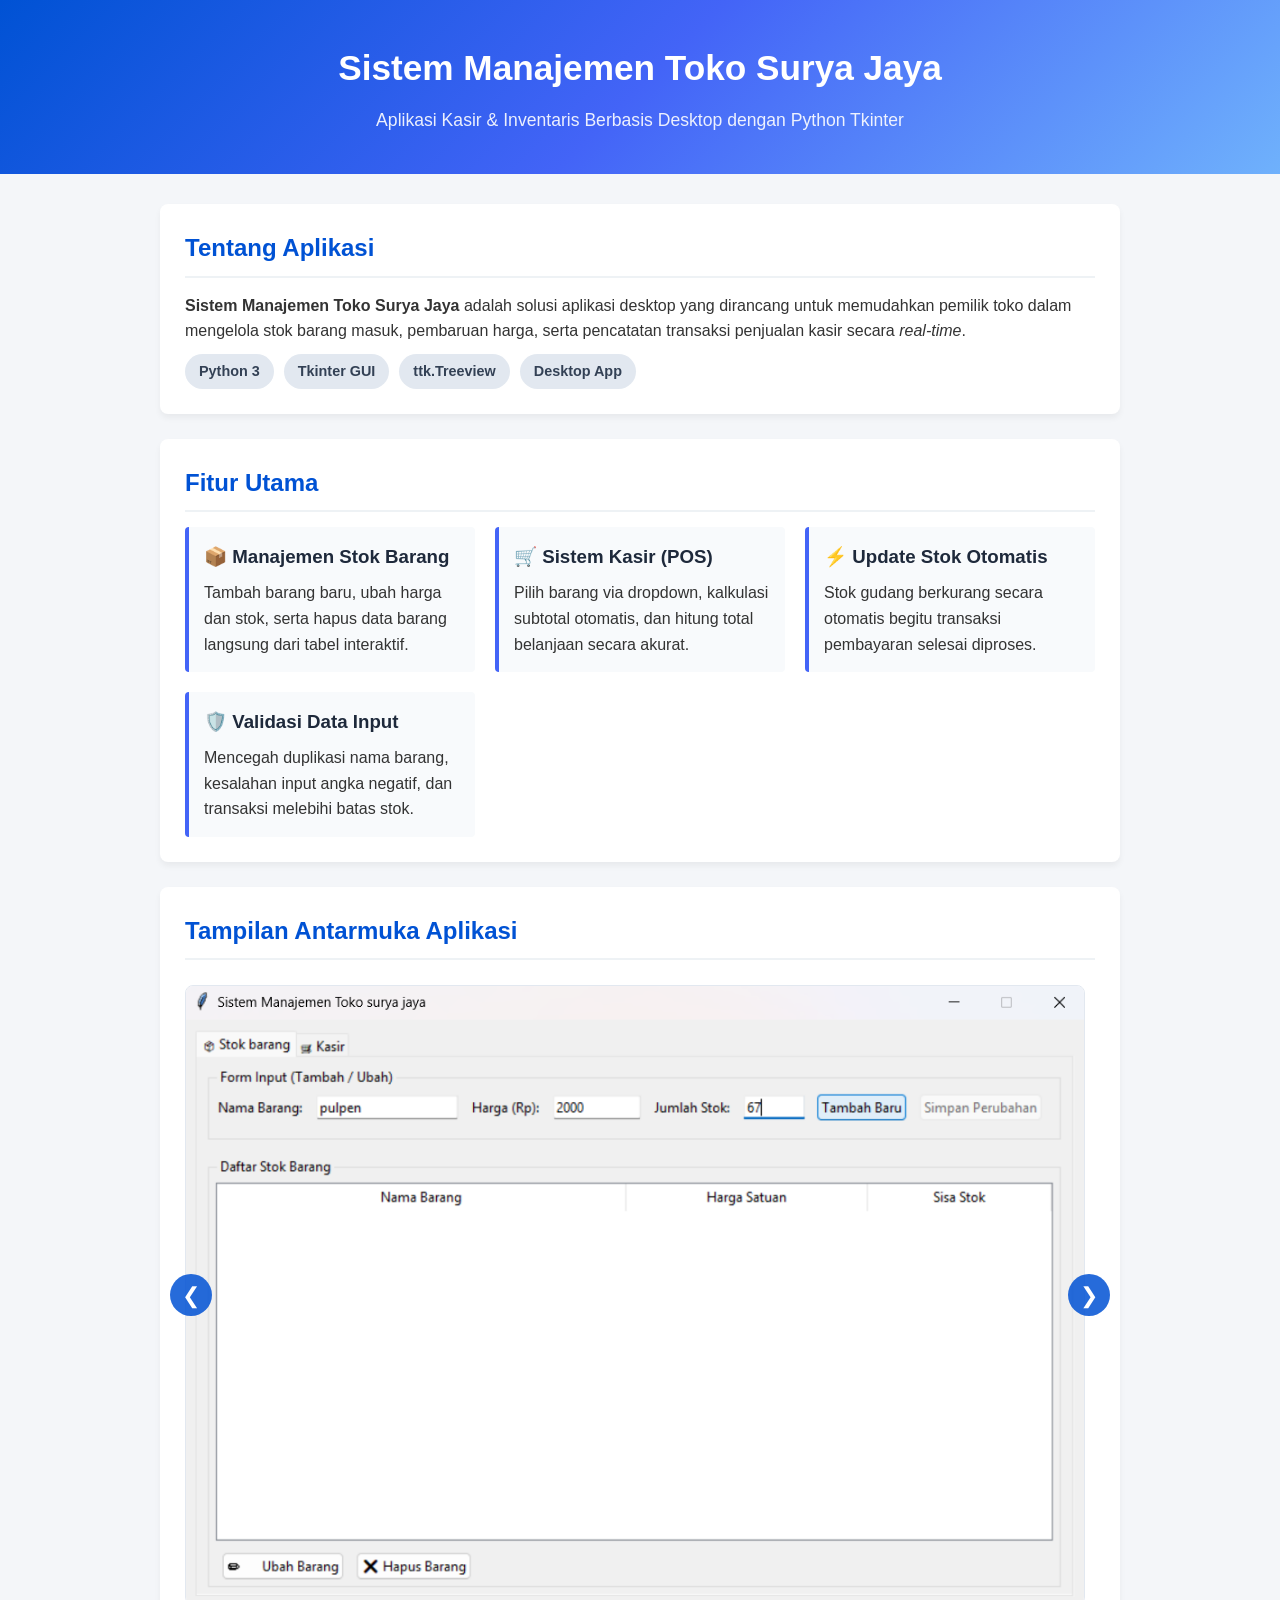
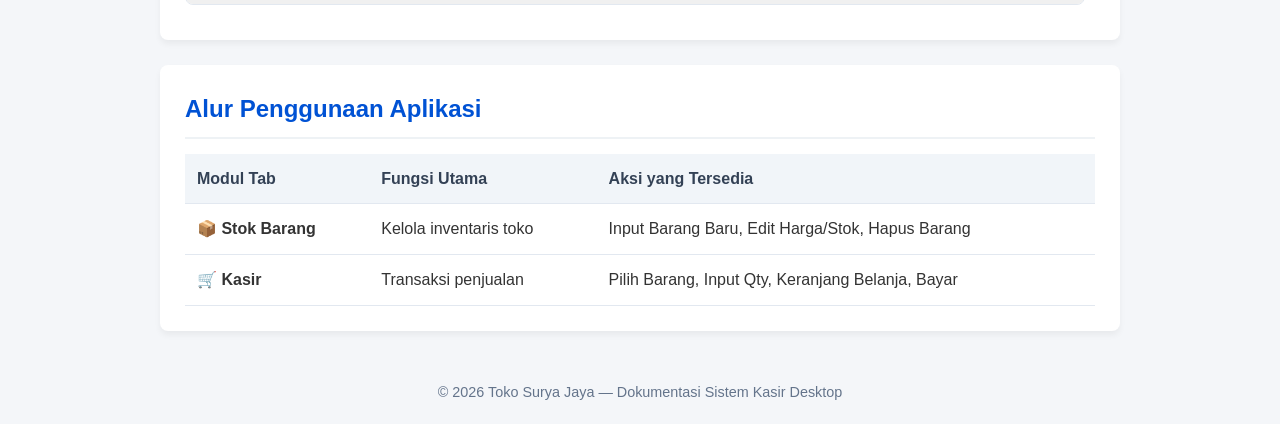
<file: web_toko.html>
<!doctype html>
<html lang="id">
  <head>
    <meta charset="UTF-8" />
    <meta name="viewport" content="width=device-width, initial-scale=1.0" />
    <title>Sistem Manajemen Toko Surya Jaya</title>
    <style>
      * {
        box-sizing: border-box;
        margin: 0;
        padding: 0;
        font-family: "Segoe UI", Tahoma, Geneva, Verdana, sans-serif;
      }

      body {
        background-color: #f4f6f9;
        color: #333;
        line-height: 1.6;
      }

      header {
        background: linear-gradient(135deg, #0052d4, #4364f7, #6fb1fc);
        color: white;
        padding: 40px 20px;
        text-align: center;
      }

      header h1 {
        font-size: 2.2rem;
        margin-bottom: 10px;
      }

      header p {
        font-size: 1.1rem;
        opacity: 0.9;
      }

      .container {
        max-width: 1000px;
        margin: 30px auto;
        padding: 0 20px;
      }

      .card {
        background: white;
        border-radius: 8px;
        padding: 25px;
        margin-bottom: 25px;
        box-shadow: 0 4px 6px rgba(0, 0, 0, 0.05);
      }

      h2 {
        color: #0052d4;
        margin-bottom: 15px;
        border-bottom: 2px solid #eef2f5;
        padding-bottom: 8px;
      }

      .features-grid {
        display: grid;
        grid-template-columns: repeat(auto-fit, minmax(280px, 1fr));
        gap: 20px;
        margin-top: 15px;
      }

      .feature-box {
        background: #f8fafc;
        border-left: 4px solid #4364f7;
        padding: 15px;
        border-radius: 4px;
      }

      .feature-box h3 {
        margin-bottom: 8px;
        color: #1e293b;
      }

      /* === STYLES SLIDER & GAMBAR === */
      .carousel-wrapper {
        position: relative;
        display: flex;
        align-items: center;
      }

      .contoh-gambar-app-toko {
        display: flex;
        gap: 15px;
        overflow-x: auto;
        padding: 10px 0;
        scroll-behavior: smooth;
        scroll-snap-type: x mandatory;
      }

      /* Sembunyikan scrollbar agar lebih rapi */
      .contoh-gambar-app-toko::-webkit-scrollbar {
        display: none;
      }
      .contoh-gambar-app-toko {
        -ms-overflow-style: none;
        scrollbar-width: none;
      }

      .contoh-gambar-app-toko img {
        flex: 0 0 auto;
        width: 900px;
        height: auto;
        border-radius: 8px;
        border: 1px solid #e2e8f0;
        cursor: pointer;
        transition: transform 0.2s ease, box-shadow 0.2s ease;
        scroll-snap-align: start;
      }

      .contoh-gambar-app-toko img:hover {
        transform: scale(1.02);
        box-shadow: 0 6px 12px rgba(0, 0, 0, 0.15);
      }

      /* Tombol Panah Navigasi Geser */
      .btn-nav {
        position: absolute;
        top: 50%;
        transform: translateY(-50%);
        background-color: rgba(0, 82, 212, 0.85);
        color: white;
        border: none;
        width: 42px;
        height: 42px;
        border-radius: 50%;
        font-size: 1.4rem;
        cursor: pointer;
        z-index: 10;
        transition: background-color 0.2s ease;
      }

      .btn-nav:hover {
        background-color: rgba(0, 82, 212, 1);
      }

      .btn-nav.prev {
        left: -15px;
      }

      .btn-nav.next {
        right: -15px;
      }

      /* === STYLES POPUP MODAL (PENCIT MEMBESAR) === */
      .modal {
        display: none;
        position: fixed;
        z-index: 1000;
        top: 0;
        left: 0;
        width: 100%;
        height: 100%;
        background-color: rgba(0, 0, 0, 0.85);
        justify-content: center;
        align-items: center;
      }

      .modal-content {
        max-width: 90%;
        max-height: 90%;
        border-radius: 8px;
        box-shadow: 0 8px 16px rgba(0, 0, 0, 0.5);
      }

      .close-btn {
        position: absolute;
        top: 20px;
        right: 30px;
        color: white;
        font-size: 40px;
        font-weight: bold;
        cursor: pointer;
      }

      table {
        width: 100%;
        border-collapse: collapse;
        margin-top: 15px;
      }

      th,
      td {
        text-align: left;
        padding: 12px;
        border-bottom: 1px solid #e2e8f0;
      }

      th {
        background-color: #f1f5f9;
        color: #334155;
      }

      .tech-stack {
        display: flex;
        gap: 10px;
        flex-wrap: wrap;
        margin-top: 10px;
      }

      .badge {
        background: #e2e8f0;
        color: #334155;
        padding: 6px 14px;
        border-radius: 20px;
        font-size: 0.9rem;
        font-weight: 600;
      }

      footer {
        text-align: center;
        padding: 20px;
        color: #64748b;
        font-size: 0.9rem;
      }
    </style>
  </head>
  <body>
    <header>
      <h1>Sistem Manajemen Toko Surya Jaya</h1>
      <p>Aplikasi Kasir & Inventaris Berbasis Desktop dengan Python Tkinter</p>
    </header>

    <div class="container">
      <!-- Deskripsi -->
      <div class="card">
        <h2>Tentang Aplikasi</h2>
        <p>
          <strong>Sistem Manajemen Toko Surya Jaya</strong> adalah solusi
          aplikasi desktop yang dirancang untuk memudahkan pemilik toko dalam
          mengelola stok barang masuk, pembaruan harga, serta pencatatan
          transaksi penjualan kasir secara <em>real-time</em>.
        </p>

        <div class="tech-stack">
          <span class="badge">Python 3</span>
          <span class="badge">Tkinter GUI</span>
          <span class="badge">ttk.Treeview</span>
          <span class="badge">Desktop App</span>
        </div>
      </div>

      <!-- Fitur Utama -->
      <div class="card">
        <h2>Fitur Utama</h2>
        <div class="features-grid">
          <div class="feature-box">
            <h3>📦 Manajemen Stok Barang</h3>
            <p>
              Tambah barang baru, ubah harga dan stok, serta hapus data barang
              langsung dari tabel interaktif.
            </p>
          </div>
          <div class="feature-box">
            <h3>🛒 Sistem Kasir (POS)</h3>
            <p>
              Pilih barang via dropdown, kalkulasi subtotal otomatis, dan hitung
              total belanjaan secara akurat.
            </p>
          </div>
          <div class="feature-box">
            <h3>⚡ Update Stok Otomatis</h3>
            <p>
              Stok gudang berkurang secara otomatis begitu transaksi pembayaran
              selesai diproses.
            </p>
          </div>
          <div class="feature-box">
            <h3>🛡️ Validasi Data Input</h3>
            <p>
              Mencegah duplikasi nama barang, kesalahan input angka negatif, dan
              transaksi melebihi batas stok.
            </p>
          </div>
        </div>
      </div>

      <!-- Galeri Gambar dengan Slider Panah & Popup Pembesar -->
      <div class="card">
        <h2>Tampilan Antarmuka Aplikasi</h2>
        <div class="carousel-wrapper">
          <button class="btn-nav prev" onclick="geser('kiri')">&#10094;</button>
          
          <div class="contoh-gambar-app-toko" id="slider">
            <img src="Cuplikan layar 2026-08-26 193133.png" alt="Tampilan Aplikasi" onclick="perbesarGambar(this)" />
            <img src="Cuplikan layar 2026-08-26 193207.png" alt="Tampilan Aplikasi" onclick="perbesarGambar(this)" />
            <img src="Cuplikan layar 2026-08-26 193240.png" alt="Tampilan Aplikasi" onclick="perbesarGambar(this)" />
            <img src="Cuplikan layar 2026-08-26 193355.png" alt="Tampilan Aplikasi" onclick="perbesarGambar(this)" />
            <img src="Cuplikan layar 2026-08-26 194224.png" alt="Tampilan Aplikasi" onclick="perbesarGambar(this)" />
            
            
            
            
          </div>

          <button class="btn-nav next" onclick="geser('kanan')">&#10095;</button>
        </div>
      </div>

      <!-- Struktur Tab -->
      <div class="card">
        <h2>Alur Penggunaan Aplikasi</h2>
        <table>
          <thead>
            <tr>
              <th>Modul Tab</th>
              <th>Fungsi Utama</th>
              <th>Aksi yang Tersedia</th>
            </tr>
          </thead>
          <tbody>
            <tr>
              <td><strong>📦 Stok Barang</strong></td>
              <td>Kelola inventaris toko</td>
              <td>Input Barang Baru, Edit Harga/Stok, Hapus Barang</td>
            </tr>
            <tr>
              <td><strong>🛒 Kasir</strong></td>
              <td>Transaksi penjualan</td>
              <td>Pilih Barang, Input Qty, Keranjang Belanja, Bayar</td>
            </tr>
          </tbody>
        </table>
      </div>
    </div>

    <!-- Modal Popup Gambar -->
    <div id="imageModal" class="modal" onclick="tutupModal()">
      <span class="close-btn">&times;</span>
      <img class="modal-content" id="imgFullSize" />
    </div>

    <footer>
      &copy; 2026 Toko Surya Jaya — Dokumentasi Sistem Kasir Desktop
    </footer>

    <!-- JavaScript Logika Geser & Membesar -->
    <script>
      // Fungsi untuk menggeser gambar ke kanan/kiri saat tombol panah ditekan
      function geser(arah) {
        const slider = document.getElementById("slider");
        const jarakGeser = 495; // Lebar gambar + gap

        if (arah === 'kiri') {
          slider.scrollBy({ left: -jarakGeser, behavior: 'smooth' });
        } else {
          slider.scrollBy({ left: jarakGeser, behavior: 'smooth' });
        }
      }

      // Fungsi untuk memperbesar gambar saat dipincit/diklik
      function perbesarGambar(element) {
        const modal = document.getElementById("imageModal");
        const modalImg = document.getElementById("imgFullSize");
        modal.style.display = "flex";
        modalImg.src = element.src;
      }

      // Fungsi untuk menutup tampilan pembesar
      function tutupModal() {
        document.getElementById("imageModal").style.display = "none";
      }
    </script>
  </body>
</html>
</file>
